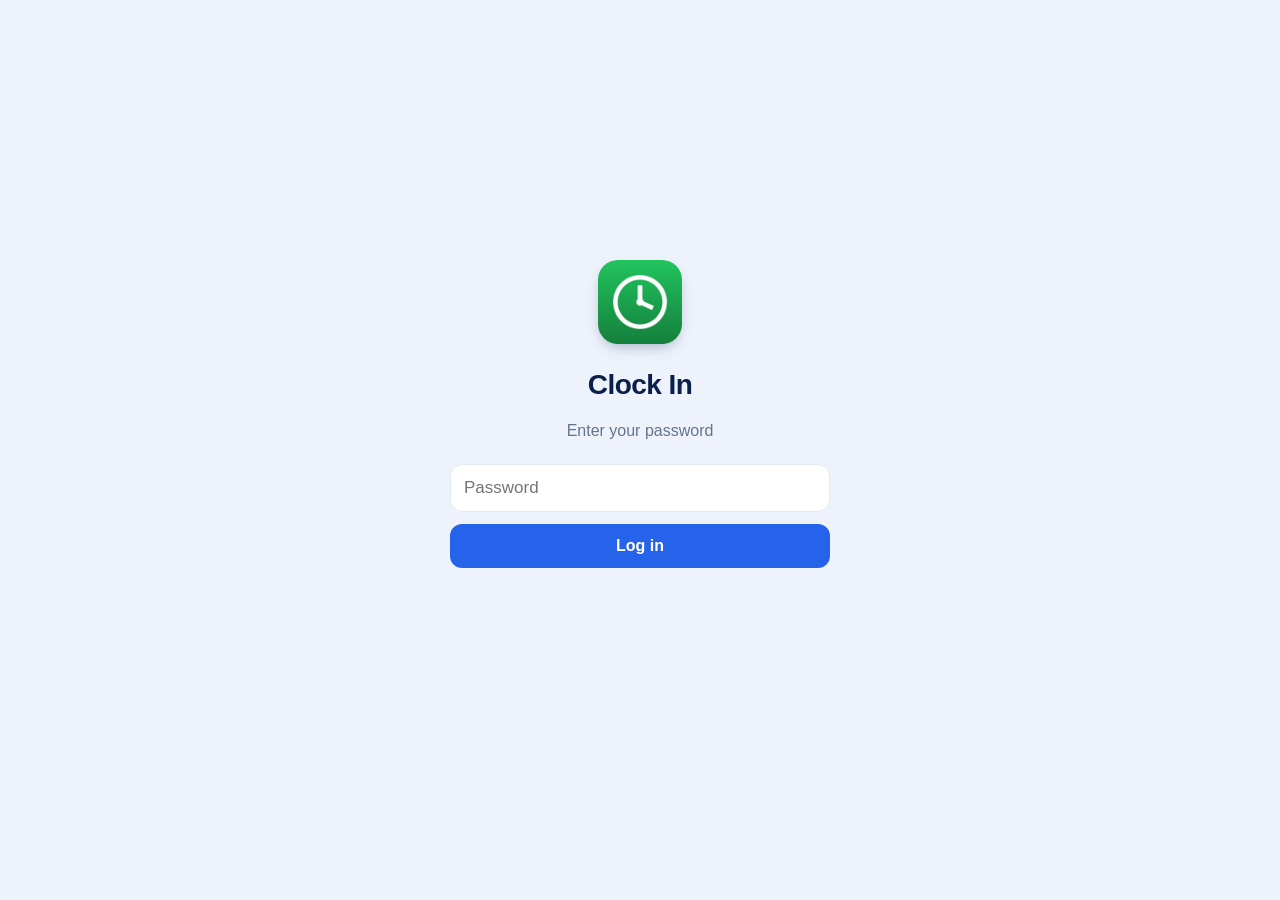
<file: index.html>
<!doctype html>
<html lang="en">
<head>
<meta charset="utf-8">
<meta name="viewport" content="width=device-width, initial-scale=1, viewport-fit=cover">
<meta name="robots" content="noindex, nofollow">
<meta name="theme-color" content="#0b1f4d">
<meta name="apple-mobile-web-app-capable" content="yes">
<meta name="mobile-web-app-capable" content="yes">
<meta name="apple-mobile-web-app-status-bar-style" content="default">
<meta name="apple-mobile-web-app-title" content="Clock In">
<meta http-equiv="Cache-Control" content="no-cache">
<!-- build v3: self-contained; app.js and style.css are copies, not loaded -->
<title>Clock In</title>
<link rel="manifest" href="manifest.webmanifest?v=7">
<link rel="icon" href="icons/icon-192.png?v=7">
<link rel="apple-touch-icon" href="icons/apple-touch-icon.png?v=7">
<style>
:root{
  --bg:#eef3fb; --card:#fff; --ink:#0b1f4d; --text:#1e293b; --muted:#64748b; --line:#e3e9f3;
  --navy:#0b1f4d; --navy2:#13306e; --blue:#2563eb; --blue-soft:#e8f0fe;
  --green:#16a34a; --green-soft:#dcfce7; --red:#dc2626; --red-soft:#fee2e2; --amber-soft:#fef3c7;
  --radius:18px; --safe-b:env(safe-area-inset-bottom,0px); --safe-t:env(safe-area-inset-top,0px);
  --shadow:0 1px 2px rgba(11,31,77,.06),0 4px 14px -6px rgba(11,31,77,.10);
}
*{box-sizing:border-box;-webkit-tap-highlight-color:transparent}
html,body{margin:0;background:var(--bg);color:var(--text);font-family:-apple-system,BlinkMacSystemFont,"SF Pro Text","Segoe UI",Roboto,Helvetica,Arial,sans-serif;font-size:16px;line-height:1.4}
[hidden]{display:none!important}
svg.i{width:22px;height:22px;stroke:currentColor;fill:none;stroke-width:2;stroke-linecap:round;stroke-linejoin:round;flex:none}
h1{font-size:28px;margin:0;font-weight:800;letter-spacing:-.02em;color:var(--ink)}
h2{font-size:18px;margin:0;font-weight:700;color:var(--ink)}
.muted{color:var(--muted)} .small{font-size:14px} .tiny{font-size:12px}
.err{color:var(--red);font-size:15px;margin:10px 0 0}

/* shell */
.shell{min-height:100vh}
.side{display:none}
.main{max-width:1120px;margin:0 auto;padding:calc(var(--safe-t) + 14px) 16px calc(var(--safe-b) + 92px)}
.tabs{position:fixed;left:0;right:0;bottom:0;display:flex;justify-content:center;background:rgba(255,255,255,.95);backdrop-filter:blur(14px);-webkit-backdrop-filter:blur(14px);border-top:1px solid var(--line);padding:6px 0 calc(var(--safe-b) + 6px);z-index:5}
.tabs a{flex:1;max-width:160px;display:flex;flex-direction:column;align-items:center;gap:2px;text-decoration:none;color:#94a3b8;font-size:12px;font-weight:600;padding:4px 0}
.tabs a.on{color:var(--blue)}
@media (min-width:900px){
  .side{display:flex;flex-direction:column;position:fixed;top:0;bottom:0;left:0;width:236px;background:var(--navy);color:#cbd5e1;padding:22px 14px}
  .brand{display:flex;align-items:center;gap:10px;color:#fff;font-weight:800;font-size:20px;padding:0 8px 22px}
  .brand img{width:34px;height:34px;border-radius:9px}
  .nav{display:grid;gap:4px}
  .nav a,.nav-out{display:flex;align-items:center;gap:12px;padding:12px 12px;border-radius:12px;color:#cbd5e1;text-decoration:none;font-weight:600;font-size:15px;background:none;border:0;font-family:inherit;cursor:pointer;text-align:left}
  .nav a:hover,.nav-out:hover{background:rgba(255,255,255,.06)}
  .nav a.on{background:var(--blue);color:#fff}
  .nav-out{margin-top:auto}
  .main{margin-left:236px;padding:28px 32px 40px}
  .tabs{display:none}
}

/* page header */
.ph{display:flex;align-items:flex-start;justify-content:space-between;gap:12px;margin:6px 0 18px;flex-wrap:wrap}
.ph-l{display:flex;gap:12px;align-items:center}
.ph-ico{width:46px;height:46px;border-radius:14px;background:var(--navy);color:#fff;display:grid;place-items:center}
.ph-sub{color:var(--muted);font-size:14px;margin-top:2px}
.badge{font-size:12px;font-weight:700;padding:5px 10px;border-radius:999px;background:var(--amber-soft);color:#92400e;white-space:nowrap}
.badge.live{background:var(--green-soft);color:#166534}

.card{background:var(--card);border-radius:var(--radius);box-shadow:var(--shadow);padding:18px;margin-bottom:16px}
.card-h{display:flex;align-items:center;justify-content:space-between;gap:10px;margin-bottom:12px}

/* buttons */
.btn{-webkit-appearance:none;appearance:none;border:0;border-radius:12px;padding:13px 18px;font-family:inherit;font-weight:600;font-size:16px;line-height:1.1;background:#e7edf6;color:var(--ink);cursor:pointer;display:inline-flex;align-items:center;justify-content:center;gap:8px}
.btn.primary{background:var(--blue);color:#fff}
.btn.navy{background:var(--navy);color:#fff}
.btn.danger{background:var(--red-soft);color:var(--red)}
.btn.ghost{background:transparent;color:var(--blue);box-shadow:inset 0 0 0 1.5px #c9d6ea}
.btn.small{padding:9px 12px;font-size:14px;border-radius:10px}
.btn.wide{width:100%;margin-top:12px}
.btn:disabled{opacity:.5}
.btn:active{transform:scale(.98)}

/* toggles */
.switch{-webkit-appearance:none;appearance:none;width:52px;height:32px;border-radius:999px;background:#cbd5e1;position:relative;flex:none;cursor:pointer;transition:background .2s;margin:0}
.switch::after{content:"";position:absolute;top:3px;left:3px;width:26px;height:26px;border-radius:50%;background:#fff;box-shadow:0 1px 3px rgba(0,0,0,.25);transition:left .2s}
.switch:checked{background:var(--green)}
.switch:checked::after{left:23px}
.switch:disabled{opacity:.5}
.tog{display:flex;align-items:center;gap:12px}
.tog-ico{width:40px;height:40px;border-radius:12px;background:var(--blue-soft);color:var(--blue);display:grid;place-items:center;flex:none}
.tog-t{font-weight:700;color:var(--ink)}
.tog-main{flex:1;min-width:0}

/* clock screen */
.top-row{display:grid;gap:16px;margin-bottom:16px}
@media (min-width:900px){.top-row{grid-template-columns:1.4fr 1fr}}
.top-row .card{margin:0}
.result{display:flex;gap:14px;align-items:center;min-height:84px}
.result-icon{width:46px;height:46px;border-radius:50%;flex:none;display:grid;place-items:center;font-size:24px;background:#f1f5f9}
.result-title{font-size:20px;font-weight:800;color:var(--ink)}
.result-sub{font-size:14px;color:var(--muted);margin-top:2px}
.result.ok .result-icon{background:var(--green-soft)}
.result.bad .result-icon{background:var(--red-soft)}
.result.busy .result-icon{background:var(--blue-soft)}
.spin{width:22px;height:22px;border-radius:50%;border:3px solid #bfd3fb;border-top-color:var(--blue);animation:spin .9s linear infinite}
@keyframes spin{to{transform:rotate(360deg)}}
.remind{display:flex;gap:12px;align-items:center;background:var(--amber-soft);color:#78350f;border-radius:14px;padding:12px 14px;margin-bottom:16px;font-weight:600;font-size:15px}
.clock-cards{display:grid;gap:16px}
@media (min-width:700px){.clock-cards{grid-template-columns:1fr 1fr}}
.cc{background:var(--card);border-radius:var(--radius);box-shadow:var(--shadow);overflow:hidden}
.cc-h{display:flex;align-items:center;gap:12px;padding:16px 18px;color:#fff}
.cc-h.in{background:linear-gradient(135deg,#0b1f4d,#1d4ed8)}
.cc-h.out{background:linear-gradient(135deg,#0b1f4d,#334155)}
.cc-h .dot{width:38px;height:38px;border-radius:12px;display:grid;place-items:center;background:rgba(255,255,255,.14)}
.cc-h b{font-size:20px;display:block}
.cc-h span{font-size:13px;opacity:.8}
.cc-list{padding:10px;display:grid;gap:8px}
.ag-btn{-webkit-appearance:none;appearance:none;border:1.5px solid var(--line);background:#fff;border-radius:14px;padding:12px;display:flex;align-items:center;gap:12px;cursor:pointer;font-family:inherit;text-align:left;width:100%;min-height:68px}
.ag-btn:active{transform:scale(.985);background:#f8fafc}
.ag-btn:disabled{opacity:.5}
.ag-btn.open{border-color:#93c5fd;background:#f5f9ff}
.ag-ico{width:44px;height:44px;border-radius:12px;display:grid;place-items:center;color:#fff;flex:none}
.ag-main{flex:1;min-width:0}
.ag-name{font-weight:700;font-size:17px;color:var(--ink)}
.ag-sub{font-size:13px;color:var(--muted);white-space:nowrap;overflow:hidden;text-overflow:ellipsis}
.ag-sub.on{color:var(--blue);font-weight:600}
.ag-go{width:36px;height:36px;border-radius:50%;display:grid;place-items:center;flex:none;color:#fff}
.ag-go.in{background:var(--green)} .ag-go.out{background:var(--red)}
.ag-go svg{width:18px;height:18px}
.empty{text-align:center;color:var(--muted);padding:28px 10px}

/* attendance */
.seg{display:inline-flex;background:#e2e8f0;border-radius:12px;padding:3px}
.seg button{border:0;background:transparent;padding:8px 12px;border-radius:9px;font-family:inherit;font-weight:600;font-size:14px;color:var(--muted);cursor:pointer}
.seg button.on{background:#fff;color:var(--ink);box-shadow:0 1px 2px rgba(0,0,0,.08)}
.stats{display:grid;grid-template-columns:1fr 1fr;gap:12px;margin-bottom:16px}
@media (min-width:900px){.stats{grid-template-columns:repeat(4,1fr)}}
.stat{background:var(--card);border-radius:var(--radius);box-shadow:var(--shadow);padding:14px 16px;display:flex;gap:12px;align-items:center}
.stat-ico{width:40px;height:40px;border-radius:12px;display:grid;place-items:center;flex:none}
.stat-v{font-size:22px;font-weight:800;color:var(--ink);line-height:1.1}
.stat-l{font-size:12px;color:var(--muted);font-weight:600}
table.att{width:100%;border-collapse:collapse;font-size:14px}
table.att th{text-align:left;color:var(--muted);font-weight:600;font-size:12px;text-transform:uppercase;letter-spacing:.04em;padding:10px 10px;border-bottom:1px solid var(--line);white-space:nowrap}
table.att td{padding:12px 10px;border-bottom:1px solid var(--line);white-space:nowrap;color:var(--text)}
table.att tr:last-child td{border-bottom:0}
.agc{display:inline-flex;align-items:center;gap:8px;font-weight:600;color:var(--ink)}
.agc i{width:26px;height:26px;border-radius:8px;display:grid;place-items:center;color:#fff}
.agc i svg{width:15px;height:15px}
.pill{display:inline-block;font-size:12px;font-weight:700;border-radius:999px;padding:4px 10px;white-space:nowrap}
.pill.ok{background:var(--green-soft);color:#166534} .pill.bad{background:var(--red-soft);color:#991b1b}
.pill.open{background:var(--blue-soft);color:#1e40af} .pill.warn{background:var(--amber-soft);color:#92400e} .pill.t{background:#f1f5f9;color:#64748b}
.recs{display:flex;gap:6px}
.play{border:0;background:var(--blue-soft);color:var(--blue);border-radius:999px;padding:6px 10px;font-family:inherit;font-weight:700;font-size:12px;cursor:pointer;display:inline-flex;align-items:center;gap:4px}
.play svg{width:12px;height:12px;fill:currentColor;stroke:none}
.play.on{background:var(--blue);color:#fff}
.att-cards{display:grid;gap:10px}
.ac{border:1.5px solid var(--line);border-radius:14px;padding:12px}
.ac-top{display:flex;align-items:center;justify-content:space-between;gap:8px;margin-bottom:10px}
.ac-grid{display:grid;grid-template-columns:repeat(3,1fr);gap:6px;font-size:14px}
.ac-grid b{display:block;font-size:11px;color:var(--muted);text-transform:uppercase;letter-spacing:.04em;font-weight:600}
.ac-foot{display:flex;align-items:center;justify-content:space-between;margin-top:10px;gap:8px}
.wide-only{display:none} .narrow-only{display:block}
@media (min-width:900px){.wide-only{display:block}.narrow-only{display:none}}
.pager{display:flex;align-items:center;justify-content:space-between;margin-top:14px;gap:10px;font-size:14px;color:var(--muted)}

/* settings */
.set-grid{display:grid;gap:16px}
@media (min-width:900px){.set-grid{grid-template-columns:1fr 1fr;align-items:start}}
.set-grid .card{margin:0}
label.f{display:block;font-weight:600;color:var(--ink);margin-bottom:12px;font-size:15px}
input[type=password],input[type=tel],input[type=text],input[type=number]{width:100%;font-size:17px;font-family:inherit;padding:13px;border:1.5px solid var(--line);border-radius:12px;background:#fff;color:var(--text);margin-top:6px}
input:focus{outline:none;border-color:var(--blue)}
.ag-row{display:flex;align-items:center;gap:12px;padding:10px 0;border-bottom:1px solid var(--line)}
.ag-row:last-of-type{border-bottom:0}
.steps{display:grid;gap:8px;margin:8px 0 10px}
.step{display:flex;align-items:center;gap:6px;background:#f6f8fc;border-radius:12px;padding:6px 6px 6px 10px}
.step-n{font-size:12px;color:var(--muted);width:16px}
.step-kind{font-weight:700;width:48px;color:var(--ink);font-size:15px}
.step input{margin:0;padding:9px;font-size:17px;flex:1;min-width:0}
.step .unit{color:var(--muted);font-size:13px}
.step button{border:0;background:transparent;font-size:16px;color:var(--muted);width:32px;height:32px;border-radius:8px;cursor:pointer}
.seq{border-top:1px solid var(--line);padding-top:12px;margin-top:4px}
.seq-add{display:flex;gap:8px;flex-wrap:wrap}
.swatches,.icons{display:flex;gap:8px;flex-wrap:wrap;margin:8px 0 14px}
.sw{width:34px;height:34px;border-radius:50%;border:3px solid #fff;box-shadow:0 0 0 1.5px var(--line);cursor:pointer}
.sw.on{box-shadow:0 0 0 3px var(--ink)}
.icp{width:42px;height:42px;border-radius:12px;border:1.5px solid var(--line);background:#fff;display:grid;place-items:center;color:var(--ink);cursor:pointer}
.icp.on{border-color:var(--ink);background:var(--ink);color:#fff}
.msg{font-size:14px;margin:10px 0 0}
.msg.ok{color:#15803d} .msg.bad{color:var(--red)}

/* login */
.login{min-height:92vh;display:grid;place-items:center;padding:20px}
.login-card{width:100%;max-width:380px;text-align:center}
.login-icon{width:84px;height:84px;border-radius:20px;box-shadow:0 6px 16px -6px rgba(11,31,77,.4)}
.login-card h1{margin:14px 0 4px}

/* sheet */
.sheet{position:fixed;top:0;right:0;bottom:0;left:0;background:rgba(11,31,77,.45);display:flex;align-items:flex-end;justify-content:center;z-index:20}
.sheet-card{background:#fff;width:100%;max-width:560px;max-height:92vh;overflow:auto;border-radius:22px 22px 0 0;padding:20px 18px calc(var(--safe-b) + 18px);animation:up .18s ease-out}
@media (min-width:700px){.sheet{align-items:center}.sheet-card{border-radius:22px}}
.sheet-card h2{font-size:22px;margin-bottom:6px}
@keyframes up{from{transform:translateY(30px);opacity:.7}to{transform:none;opacity:1}}
.toast{position:fixed;left:50%;bottom:calc(var(--safe-b) + 90px);transform:translateX(-50%);background:var(--ink);color:#fff;padding:10px 16px;border-radius:12px;font-size:14px;font-weight:600;z-index:30;max-width:90vw}

/* boot / fallback (v3) */
.boot-msg{min-height:100vh;display:flex;align-items:center;justify-content:center;color:#64748b;font-size:15px}
.boot-err .login-card p.small{font-size:12px;color:#64748b;word-break:break-word;margin-top:12px}
.nojs-fail{max-height:0;overflow:hidden;opacity:0;font-size:14px;text-align:center;-webkit-animation:clkShow 0s 8s forwards;animation:clkShow 0s 8s forwards}
.nojs-fail a{color:#2563eb;font-weight:600}
html.clk-ok .nojs-fail{display:none!important}
@-webkit-keyframes clkShow{to{max-height:200px;opacity:1;margin-top:14px}}
@keyframes clkShow{to{max-height:200px;opacity:1;margin-top:14px}}
.err-bar{position:fixed;left:8px;right:8px;top:calc(var(--safe-t) + 8px);z-index:1000;background:#b91c1c;color:#fff;border-radius:12px;padding:10px 40px 10px 12px;font-size:13px;line-height:1.35;box-shadow:0 6px 20px rgba(0,0,0,.25);word-break:break-word}
.err-bar button{position:absolute;right:4px;top:4px;width:32px;height:32px;background:none;border:0;color:#fff;font-size:22px;line-height:1;cursor:pointer}
.err-bar-row+.err-bar-row{margin-top:6px;padding-top:6px;border-top:1px solid rgba(255,255,255,.3)}
.err-bar-row small{display:block;opacity:.85;font-family:ui-monospace,Menlo,monospace;font-size:11px}
.view-err h2{margin-bottom:8px}
.err-stack{word-break:break-word;font-family:ui-monospace,Menlo,monospace;font-size:12px;margin-top:6px}
</style>
</head>
<body>
<div id="login" class="login">
  <div class="login-card">
    <img src="icons/icon-192.png?v=7" alt="" class="login-icon">
    <h1>Clock In</h1>
    <p class="muted">Enter your password</p>
    <form id="loginForm" autocomplete="on">
      <input type="text" name="username" value="worker" autocomplete="username" hidden>
      <input id="pw" type="password" autocomplete="current-password" placeholder="Password" required>
      <button class="btn primary wide" type="submit">Log in</button>
      <p id="loginErr" class="err" hidden></p>
    </form>
    <p class="nojs-fail">Couldn't load. <a href="./?r=1">Tap to retry</a></p>
    <noscript><p class="err">This app needs JavaScript. Turn it on in Safari settings, then reload.</p></noscript>
  </div>
</div>

<div id="shell" class="shell" hidden>
  <aside class="side">
    <div class="brand"><img src="icons/icon-192.png?v=7" alt=""><span>Clock In</span></div>
    <nav class="nav" id="nav"></nav>
    <button class="nav-out" id="logoutSide"></button>
  </aside>
  <main class="main">
    <section id="v-clock" class="view" hidden></section>
    <section id="v-attendance" class="view" hidden></section>
    <section id="v-settings" class="view" hidden></section>
  </main>
  <nav class="tabs" id="tabs"></nav>
</div>

<div id="bootMsg" class="boot-msg" hidden>Loading…</div>

<div id="bootErr" class="login boot-err" hidden>
  <div class="login-card">
    <img src="icons/icon-192.png?v=7" alt="" class="login-icon">
    <h1>Clock In</h1>
    <button class="btn primary wide" type="button" onclick="__clkRetry()">Couldn't load, tap to retry</button>
    <p class="small" id="bootErrMsg"></p>
  </div>
</div>

<div id="sheet" class="sheet" hidden><div class="sheet-card" id="sheetCard"></div></div>
<div id="toast" class="toast" hidden></div>
<script>
(function () {
  var ready = false;
  function el(id) { return document.getElementById(id); }
  function hide(id) { var e = el(id); if (e) e.hidden = true; }
  window.__clkReady = function () {
    ready = true;
    document.documentElement.className += " clk-ok";
    hide("bootErr");
  };
  window.__clkFail = function (e) {
    try { console.error(e); } catch (_) {}
    if (ready) { window.__clkBar(e); return; }
    ready = true;
    document.documentElement.className += " clk-ok";
    var msg = "";
    try { msg = String((e && (e.message || (e.reason && e.reason.message))) || e || "Unknown error"); } catch (_) { msg = "Unknown error"; }
    var m = el("bootErrMsg"); if (m) m.textContent = msg;
    hide("login"); hide("shell"); hide("bootMsg"); hide("sheet");
    var b = el("bootErr"); if (b) b.hidden = false;
  };
  window.__clkRetry = function () {
    try { location.replace(location.pathname + "?r=" + Date.now() + location.hash); } catch (_) { location.reload(); }
  };
  // After the app is up, any uncaught error shows a small red bar (so it can be screenshotted).
  var shown = {};
  window.__clkBar = function (e, where) {
    try {
      var msg = "";
      try { msg = String((e && (e.message || (e.reason && e.reason.message))) || e || "Unknown error"); } catch (_) { msg = "Unknown error"; }
      var line = "";
      try { if (e && e.stack) { var ls = String(e.stack).split("\n"); for (var i = 0; i < ls.length; i++) { var t = ls[i].replace(/^\s+|\s+$/g, ""); if (t && t !== "@" && t.indexOf(msg) === -1) { line = t; break; } } } } catch (_) {}
      if (!line && where) line = where;
      var key = msg + "|" + line; if (shown[key]) return; shown[key] = 1;
      var bar = el("errBar");
      if (!bar) {
        bar = document.createElement("div"); bar.id = "errBar"; bar.className = "err-bar"; bar.setAttribute("role", "alert");
        bar.innerHTML = '<button type="button" aria-label="Close">&times;</button><div class="err-bar-list"></div>';
        bar.firstChild.onclick = function () { bar.parentNode.removeChild(bar); shown = {}; };
        document.body.appendChild(bar);
      }
      var row = document.createElement("div"); row.className = "err-bar-row";
      row.appendChild(document.createTextNode("Error: " + msg));
      if (line) { var sm = document.createElement("small"); sm.textContent = line; row.appendChild(sm); }
      var list = bar.lastChild; list.appendChild(row);
      while (list.childNodes.length > 3) list.removeChild(list.firstChild);
    } catch (_) {}
  };
  window.onerror = function (message, source, lineno, colno, error) {
    var where = source ? String(source).split("/").pop() + ":" + lineno + ":" + colno : "";
    if (!ready) window.__clkFail(error || message); else window.__clkBar(error || message, where);
  };
  window.addEventListener("unhandledrejection", function (ev) { if (!ready) window.__clkFail(ev.reason); else window.__clkBar(ev.reason); });
  setTimeout(function () { if (!ready) window.__clkFail(new Error("The app took too long to start")); }, 20000);
})();
</script>
<script>
try {
  (() => {
    const API = /(^|\.)dayswon\.com$/.test(location.hostname) ? "/api" : "https://xgxswoaxalhdfjjxelyt.supabase.co/functions/v1/clockin-api";
    const $ = (id) => document.getElementById(id);
    const TOKEN_KEY = "clk_token";
    const mem = {};
    const store = {
      get: (k) => {
        try {
          return localStorage.getItem(k);
        } catch (_) {
          return mem[k] == null ? null : mem[k];
        }
      },
      set: (k, v) => {
        try {
          localStorage.setItem(k, v);
        } catch (_) {
          mem[k] = String(v);
        }
      },
      del: (k) => {
        try {
          localStorage.removeItem(k);
        } catch (_) {
          delete mem[k];
        }
      }
    };
    let token = store.get(TOKEN_KEY) || "";
    let S = null;
    let busy = false, cur = null;
    let range = 7, page = 0, attRows = [], attAll = [];
    let audio = null, playingKey = null;
    const P = {
      clock: '<circle cx="12" cy="12" r="10"/><polyline points="12 6 12 12 16 14"/>',
      cal: '<rect width="18" height="18" x="3" y="4" rx="2"/><path d="M16 2v4M8 2v4M3 10h18M9 16l2 2 4-4"/>',
      sliders: '<path d="M4 21v-7M4 10V3M12 21v-9M12 8V3M20 21v-5M20 12V3M1 14h6M9 8h6M17 16h6"/>',
      logout: '<path d="M9 21H5a2 2 0 0 1-2-2V5a2 2 0 0 1 2-2h4M16 17l5-5-5-5M21 12H9"/>',
      login: '<path d="M15 3h4a2 2 0 0 1 2 2v14a2 2 0 0 1-2 2h-4M10 17l5-5-5-5M15 12H3"/>',
      headphones: '<path d="M3 14h3a2 2 0 0 1 2 2v3a2 2 0 0 1-2 2H5a2 2 0 0 1-2-2v-7a9 9 0 0 1 18 0v7a2 2 0 0 1-2 2h-1a2 2 0 0 1-2-2v-3a2 2 0 0 1 2-2h3"/>',
      phone: '<path d="M22 16.92v3a2 2 0 0 1-2.18 2 19.79 19.79 0 0 1-8.63-3.07 19.5 19.5 0 0 1-6-6 19.79 19.79 0 0 1-3.07-8.67A2 2 0 0 1 4.11 2h3a2 2 0 0 1 2 1.72c.13.96.36 1.9.7 2.81a2 2 0 0 1-.45 2.11L8.09 9.91a16 16 0 0 0 6 6l1.27-1.27a2 2 0 0 1 2.11-.45c.91.34 1.85.57 2.81.7A2 2 0 0 1 22 16.92z"/>',
      bell: '<path d="M6 8a6 6 0 0 1 12 0c0 7 3 9 3 9H3s3-2 3-9M10.3 21a1.94 1.94 0 0 0 3.4 0"/>',
      check: '<path d="M20 6 9 17l-5-5"/>',
      timer: '<path d="M10 2h4M12 14l3-3"/><circle cx="12" cy="14" r="8"/>',
      pct: '<path d="M19 5 5 19"/><circle cx="6.5" cy="6.5" r="2.5"/><circle cx="17.5" cy="17.5" r="2.5"/>',
      list: '<path d="M8 6h13M8 12h13M8 18h13M3 6h.01M3 12h.01M3 18h.01"/>',
      flask: '<path d="M9 3h6M10 3v6L4 19a2 2 0 0 0 1.7 3h12.6a2 2 0 0 0 1.7-3L14 9V3"/>',
      plus: '<path d="M12 5v14M5 12h14"/>',
      play: '<polygon points="6 3 20 12 6 21 6 3"/>',
      pause: '<rect x="6" y="4" width="4" height="16"/><rect x="14" y="4" width="4" height="16"/>',
      // agency icons
      handshake: '<path d="m11 17 2 2a1 1 0 1 0 3-3"/><path d="m14 14 2.5 2.5a1 1 0 1 0 3-3l-3.88-3.88a3 3 0 0 0-4.24 0l-.88.88a1 1 0 1 1-3-3l2.81-2.81a5.79 5.79 0 0 1 7.06-.87l.47.28a2 2 0 0 0 1.42.25L21 4"/><path d="m21 3 1 11h-2"/><path d="M3 3 2 14l6.5 6.5a1 1 0 1 0 3-3"/><path d="M3 4h8"/>',
      heart: '<path d="M19 14c1.49-1.46 3-3.21 3-5.5A5.5 5.5 0 0 0 16.5 3c-1.76 0-3 .5-4.5 2-1.5-1.5-2.74-2-4.5-2A5.5 5.5 0 0 0 2 8.5c0 2.3 1.5 4.05 3 5.5l7 7Z"/>',
      users: '<path d="M16 21v-2a4 4 0 0 0-4-4H6a4 4 0 0 0-4 4v2"/><circle cx="9" cy="7" r="4"/><path d="M22 21v-2a4 4 0 0 0-3-3.87"/><path d="M16 3.13a4 4 0 0 1 0 7.75"/>',
      hand: '<path d="M18 11V6a2 2 0 0 0-2-2a2 2 0 0 0-2 2"/><path d="M14 10V4a2 2 0 0 0-2-2a2 2 0 0 0-2 2v2"/><path d="M10 10.5V6a2 2 0 0 0-2-2a2 2 0 0 0-2 2v8"/><path d="M18 8a2 2 0 1 1 4 0v6a8 8 0 0 1-8 8h-2c-2.8 0-4.5-.86-5.99-2.34l-3.6-3.6a2 2 0 0 1 2.83-2.82L7 15"/>',
      star: '<polygon points="12 2 15.09 8.26 22 9.27 17 14.14 18.18 21.02 12 17.77 5.82 21.02 7 14.14 2 9.27 8.91 8.26 12 2"/>',
      home: '<path d="m3 9 9-7 9 7v11a2 2 0 0 1-2 2H5a2 2 0 0 1-2-2z"/><polyline points="9 22 9 12 15 12 15 22"/>',
      briefcase: '<rect width="20" height="14" x="2" y="7" rx="2" ry="2"/><path d="M16 21V5a2 2 0 0 0-2-2h-4a2 2 0 0 0-2 2v16"/>',
      smile: '<circle cx="12" cy="12" r="10"/><path d="M8 14s1.5 2 4 2 4-2 4-2"/><line x1="9" x2="9.01" y1="9" y2="9"/><line x1="15" x2="15.01" y1="9" y2="9"/>',
      sun: '<circle cx="12" cy="12" r="4"/><path d="M12 2v2M12 20v2m-7.07-14.07 1.41 1.41m11.32 11.32 1.41 1.41M2 12h2m16 0h2M6.34 17.66l-1.41 1.41M19.07 4.93l-1.41 1.41"/>',
      building: '<rect width="16" height="20" x="4" y="2" rx="2"/><path d="M9 22v-4h6v4M8 6h.01M16 6h.01M12 6h.01M12 10h.01M12 14h.01M16 10h.01M16 14h.01M8 10h.01M8 14h.01"/>'
    };
    const AG_ICONS = ["handshake", "heart", "users", "hand", "star", "home", "briefcase", "smile", "sun", "building"];
    const COLORS = ["#2563eb", "#ef4444", "#16a34a", "#7c3aed", "#f59e0b", "#0891b2", "#db2777", "#0b1f4d"];
    const ic = (n, cls = "i") => '<svg class="'.concat(cls, '" viewBox="0 0 24 24">').concat(P[n] || P.briefcase, "</svg>");
    const playIc = (on) => '<svg viewBox="0 0 24 24">'.concat(on ? P.pause : P.play, "</svg>");
    function viaHistory(path, method) {
      const q = path.indexOf("?");
      const p = q < 0 ? path : path.slice(0, q);
      const qs = q < 0 ? "" : path.slice(q + 1);
      if (p === "/login" || p === "/history" && method === "GET") return null;
      const seg = p.replace(/^\/+/, "").split("/");
      let u = "/history?op=" + encodeURIComponent(seg[0]);
      if (seg.length > 1) u += "&id=" + encodeURIComponent(seg.slice(1).join("-"));
      if (method !== "GET" && method !== "POST") u += "&m=" + method;
      if (qs) u += "&" + qs;
      return { url: u, method: method === "GET" ? "GET" : "POST" };
    }
    async function api(path, opts = {}) {
      const headers = { "content-type": "application/json" };
      if (token) headers.authorization = "Bearer " + token;
      let r, timer = null;
      const slow = new Promise((_, rej) => {
        timer = setTimeout(() => rej(new Error("__clk_timeout")), opts.timeout || 25e3);
      });
      const tooSlow = new Error("The server took too long to answer (" + path.split("?")[0] + "). Check your internet and try again.");
      const method = opts.method || "GET";
      const init = (m) => ({ method: m, headers, body: opts.body ? JSON.stringify(opts.body) : void 0, cache: "no-store" });
      const t = viaHistory(path, method);
      const go = () => t ? fetch(API + t.url, init(t.method)).catch(() => fetch(API + path, init(method))) : fetch(API + path, init(method));
      try {
        r = await Promise.race([go(), slow]);
      } catch (e) {
        clearTimeout(timer);
        if (e && e.message === "__clk_timeout") throw tooSlow;
        throw new Error("No connection. Check your internet and try again." + (e && e.message ? " (" + e.message + ")" : ""));
      }
      if (opts.raw) {
        clearTimeout(timer);
        if (r.status === 401) logout();
        return r;
      }
      let text = "", data = null;
      try {
        text = await Promise.race([r.text(), slow]);
      } catch (e) {
        clearTimeout(timer);
        if (e && e.message === "__clk_timeout") throw tooSlow;
        throw new Error("The answer from the server was cut off (" + r.status + "). Check your internet and try again.");
      }
      clearTimeout(timer);
      try {
        data = text ? JSON.parse(text) : null;
      } catch (_) {
        data = null;
      }
      if (r.status === 401 && path !== "/login") {
        logout();
        throw new Error("Please log in again");
      }
      if (!data || typeof data !== "object") {
        const peek = String(text || "").replace(/<[^>]*>/g, " ").replace(/\s+/g, " ").trim().slice(0, 90);
        throw new Error("Unexpected answer from the server (" + r.status + (peek ? ": " + peek : ", empty") + "). A filter on this network may be blocking it.");
      }
      if (!r.ok || data.ok === false) throw new Error(data.error || "Error " + r.status);
      return data;
    }
    const esc = (s) => String(s != null ? s : "").replace(/[&<>"']/g, (c) => ({ "&": "&amp;", "<": "&lt;", ">": "&gt;", '"': "&quot;", "'": "&#39;" })[c]);
    const fmtTime = (iso) => new Date(iso).toLocaleTimeString([], { hour: "numeric", minute: "2-digit" });
    const isToday = (iso) => new Date(iso).toDateString() === (/* @__PURE__ */ new Date()).toDateString();
    const fmtDate = (iso) => new Date(iso).toLocaleDateString([], { month: "short", day: "numeric", year: "numeric" });
    const fmtDayShort = (iso) => new Date(iso).toLocaleDateString([], { weekday: "short", month: "short", day: "numeric" });
    const dur = (ms) => {
      const m = Math.max(0, Math.round(ms / 6e4));
      return m < 60 ? "".concat(m, "m") : "".concat(Math.floor(m / 60), "h ").concat(String(m % 60).padStart(2, "0"), "m");
    };
    const pretty = (n) => {
      const d = String(n || "").replace(/\D/g, "");
      return d.length === 11 && d[0] === "1" ? "(".concat(d.slice(1, 4), ") ").concat(d.slice(4, 7), "-").concat(d.slice(7)) : n || "";
    };
    const verb = (a) => a === "in" ? "Clocked in" : a === "out" ? "Clocked out" : "Test call";
    const agById = (id) => ((S == null ? void 0 : S.agencies) || []).find((a) => a.id === id);
    const agIco = (a, size = "ag-ico") => '<span class="'.concat(size, '" style="background:').concat(esc((a == null ? void 0 : a.color) || "#94a3b8"), '">').concat(ic((a == null ? void 0 : a.icon) || "briefcase"), "</span>");
    function toast(t) {
      const el = $("toast");
      el.textContent = t;
      el.hidden = false;
      clearTimeout(toast.t);
      toast.t = setTimeout(() => el.hidden = true, 2600);
    }
    const VIEWS = [["clock", "Clock", "clock"], ["attendance", "Attendance", "cal"], ["settings", "Settings", "sliders"]];
    $("nav").innerHTML = VIEWS.map(([k, t, i]) => '<a href="#'.concat(k, '" data-v="').concat(k, '">').concat(ic(i)).concat(t, "</a>")).join("");
    $("tabs").innerHTML = VIEWS.map(([k, t, i]) => '<a href="#'.concat(k, '" data-v="').concat(k, '">').concat(ic(i)).concat(t, "</a>")).join("");
    $("logoutSide").innerHTML = ic("logout") + "Log out";
    function route() {
      if (!token) {
        $("login").hidden = false;
        $("shell").hidden = true;
        return;
      }
      $("login").hidden = true;
      $("shell").hidden = false;
      let v = (location.hash || "#clock").slice(1);
      if (!VIEWS.some(([k]) => k === v)) v = "clock";
      for (const [k] of VIEWS) $("v-" + k).hidden = k !== v;
      document.querySelectorAll("[data-v]").forEach((a) => a.classList.toggle("on", a.dataset.v === v));
      if (v === "clock") drawClock();
      if (v === "attendance") loadAttendance();
      if (v === "settings") drawSettings();
      window.scrollTo(0, 0);
    }
    window.addEventListener("hashchange", route);
    $("loginForm").addEventListener("submit", async (e) => {
      e.preventDefault();
      $("loginErr").hidden = true;
      try {
        const d = await api("/login", { method: "POST", body: { password: $("pw").value } });
        token = d.token;
        store.set(TOKEN_KEY, token);
        $("pw").value = "";
        stateErr = null;
        try {
          await loadStateOnce();
        } catch (e2) {
          stateErr = e2;
        }
        if (location.hash === "#clock") route();
        else location.hash = "#clock";
      } catch (err) {
        $("loginErr").textContent = err.message;
        $("loginErr").hidden = false;
      }
    });
    function logout() {
      token = "";
      store.del(TOKEN_KEY);
      S = null;
      route();
    }
    $("logoutSide").addEventListener("click", logout);
    function unwrap(b64) {
      const bin = atob(String(b64 || ""));
      let txt;
      if (typeof TextDecoder !== "undefined") {
        const u = new Uint8Array(bin.length);
        for (let i = 0; i < bin.length; i++) u[i] = bin.charCodeAt(i);
        txt = new TextDecoder("utf-8").decode(u);
      } else {
        txt = decodeURIComponent(escape(bin));
      }
      return JSON.parse(txt);
    }
    async function fetchState() {
      let first;
      try {
        const w = await api("/h2");
        const d = unwrap(w.d);
        if (d && typeof d === "object") return d;
        first = new Error("Unexpected answer from the server.");
      } catch (e) {
        if (!token) throw e;
        first = e;
      }
      try {
        return await api("/state");
      } catch (e2) {
        if (!token) throw e2;
        throw first;
      }
    }
    async function loadState() {
      const d = await fetchState();
      if (!d.settings || typeof d.settings !== "object" || !Array.isArray(d.agencies)) throw new Error("The server's answer was missing the app settings. Try again.");
      S = d;
    }
    let statePending = null, stateErr = null;
    function loadStateOnce() {
      if (!statePending) {
        statePending = loadState().then(() => {
          statePending = null;
        }, (e) => {
          statePending = null;
          throw e;
        });
      }
      return statePending;
    }
    function errParts(e) {
      let m = "Unknown error", st = "";
      try {
        m = String(e && (e.message || e.reason && e.reason.message) || e || "Unknown error");
      } catch (_) {
      }
      try {
        const lines = e && e.stack ? String(e.stack).split("\n").map((l) => l.trim()).filter((l) => l && l !== "@" && l.indexOf(m) === -1) : [];
        st = lines[0] || "";
      } catch (_) {
      }
      return { m, st };
    }
    function viewError(id, title, e, retry) {
      const el = $(id);
      if (!el) return;
      const p = errParts(e);
      el.innerHTML = '<div class="card view-err"><h2>'.concat(esc(title), '</h2><p class="err">').concat(esc(p.m), "</p>").concat(p.st ? '<p class="muted small err-stack">'.concat(esc(p.st), "</p>") : "", '<button class="btn primary wide" type="button" data-retry>Retry</button></div>');
      const b = el.querySelector("[data-retry]");
      if (b) b.onclick = retry;
    }
    function viewLoading(id) {
      const el = $(id);
      if (el) el.innerHTML = '<div class="card"><div class="empty">Loading\u2026</div></div>';
    }
    function safeDraw(id, title, draw, retry) {
      try {
        draw();
      } catch (e) {
        try {
          console.error(e);
        } catch (_) {
        }
        viewError(id, "Couldn't show " + title, e, retry);
      }
    }
    function withState(id, title, draw, fresh) {
      const again = () => withState(id, title, draw, true);
      if (S && !fresh) {
        safeDraw(id, title, draw, again);
        return;
      }
      if (stateErr) {
        const e = stateErr;
        stateErr = null;
        viewError(id, "Couldn't load " + title, e, again);
        return;
      }
      viewLoading(id);
      loadStateOnce().then(
        () => {
          if (token) safeDraw(id, title, draw, again);
        },
        (e) => {
          if (token) viewError(id, "Couldn't load " + title, e, again);
        }
      );
    }
    function sheet(html) {
      $("sheetCard").innerHTML = html;
      $("sheet").hidden = false;
    }
    function closeSheet() {
      $("sheet").hidden = true;
      $("sheetCard").innerHTML = "";
    }
    $("sheet").addEventListener("click", (e) => {
      if (e.target === $("sheet") && !$("sheet").dataset.lock) closeSheet();
    });
    function confirmSheet(title, sub, yes = "Call now") {
      return new Promise((res) => {
        sheet("<h2>".concat(esc(title), '</h2><p class="muted">').concat(esc(sub), '</p>\n        <button class="btn primary wide" id="cYes">').concat(ic("phone")).concat(esc(yes), '</button>\n        <button class="btn ghost wide" id="cNo">Cancel</button>'));
        $("cYes").onclick = () => {
          closeSheet();
          res(true);
        };
        $("cNo").onclick = () => {
          closeSheet();
          res(false);
        };
      });
    }
    const openFor = (id) => ((S == null ? void 0 : S.open) || []).find((o) => o.agency_id === id);
    function resultHtml() {
      const a = cur || (S == null ? void 0 : S.last);
      if (!a) return { k: "idle", i: "&#128222;", t: "Ready", s: "Tap an agency when you start or stop work" };
      const who = a.agency_name ? " \xB7 ".concat(a.agency_name) : "";
      if (a.status === "done") return { k: "ok", i: "&#9989;", t: "".concat(verb(a.action), " ").concat(fmtTime(a.created_at)), s: (isToday(a.created_at) ? "" : fmtDayShort(a.created_at) + " \xB7 ") + (a.agency_name || "") + (a.mode === "test" ? " \xB7 Test mode, no real call" : " \xB7 All keys sent") };
      if (a.status === "failed") return { k: "bad", i: "&#10060;", t: "Failed, try again", s: (a.stage || "") + who };
      return { k: "busy", i: '<div class="spin"></div>', t: a.stage || "Calling...", s: (a.action === "in" ? "Clock in" : a.action === "out" ? "Clock out" : "Test call") + who };
    }
    function drawResult() {
      const r = resultHtml(), el = $("result");
      if (!el) return;
      el.className = "result " + r.k;
      el.innerHTML = '<div class="result-icon">'.concat(r.i, '</div><div><div class="result-title">').concat(esc(r.t), '</div><div class="result-sub">').concat(esc(r.s), "</div></div>");
    }
    function agBtn(a, kind) {
      const o = openFor(a.id);
      let sub = pretty(a.clock_number), cls = "";
      if (o) {
        sub = kind === "out" ? "In since ".concat(fmtTime(o.since), " \xB7 ").concat(dur(Date.now() - new Date(o.since))) : "Clocked in at ".concat(fmtTime(o.since));
        cls = kind === "out" ? " open" : "";
      }
      return '<button class="ag-btn'.concat(cls, '" data-clock="').concat(kind, '" data-ag="').concat(a.id, '" ').concat(busy ? "disabled" : "", ">\n      ").concat(agIco(a), '<span class="ag-main"><span class="ag-name">').concat(esc(a.name), '</span><span class="ag-sub').concat(o ? " on" : "", '" style="display:block">').concat(esc(sub), '</span></span>\n      <span class="ag-go ').concat(kind, '">').concat(ic(kind === "in" ? "login" : "logout"), "</span></button>");
    }
    function drawClock() {
      withState("v-clock", "Clock", drawClockInner);
    }
    function drawClockInner() {
      const test = S.mode === "test";
      const ags = S.agencies || [];
      $("v-clock").innerHTML = '\n      <div class="ph"><div class="ph-l"><div class="ph-ico">'.concat(ic("clock"), '</div><div><h1>Clock</h1><div class="ph-sub">Tap when you start or stop work</div></div></div>\n        <span class="badge ').concat(test ? "" : "live", '">').concat(test ? "Test mode" : "Live", '</span></div>\n      <div id="remind"></div>\n      <div class="top-row">\n        <div class="card"><div id="result" class="result"></div></div>\n        <div class="card"><label class="tog"><span class="tog-ico">').concat(ic("headphones"), '</span><span class="tog-main"><span class="tog-t" style="display:block">Listen live</span><span class="muted small">Rings your cell first so you hear the call</span></span>\n          <input id="listen" type="checkbox" class="switch" ').concat(S.settings.listen_live ? "checked" : "", '></label></div>\n      </div>\n      <div class="clock-cards">\n        <div class="cc"><div class="cc-h in"><span class="dot">').concat(ic("login"), '</span><div><b>Clock In</b><span>Starting work</span></div></div>\n          <div class="cc-list">').concat(ags.map((a) => agBtn(a, "in")).join("") || '<div class="empty">Add an agency in Settings</div>', '</div></div>\n        <div class="cc"><div class="cc-h out"><span class="dot">').concat(ic("logout"), '</span><div><b>Clock Out</b><span>Done with work</span></div></div>\n          <div class="cc-list">').concat(ags.map((a) => agBtn(a, "out")).join("") || '<div class="empty">Add an agency in Settings</div>', "</div></div>\n      </div>");
      drawResult();
      drawReminder();
      $("listen").addEventListener("change", async (e) => {
        S.settings.listen_live = e.target.checked;
        try {
          await api("/listen", { method: "PUT", body: { listen_live: e.target.checked } });
        } catch (_) {
        }
      });
    }
    document.addEventListener("click", async (e) => {
      const b = e.target.closest("[data-clock]");
      if (!b || busy) return;
      const kind = b.dataset.clock, ag = agById(b.dataset.ag);
      if (!ag) return;
      const listen = !!S.settings.listen_live;
      const sub = (S.mode === "test" ? "Test mode: the call is simulated. " : "") + (listen ? "Your cell rings first. Pick up and you'll hear it dial ".concat(ag.name, " and press the keys.") : "Calls ".concat(ag.name, " at ").concat(pretty(ag.clock_number), " and presses the ").concat(kind === "in" ? "clock-in" : "clock-out", " keys."));
      if (!await confirmSheet("".concat(kind === "in" ? "Clock in" : "Clock out", " \xB7 ").concat(ag.name, "?"), sub)) return;
      await placeCall(kind, ag.id, () => {
        drawResult();
      });
      try {
        await loadState();
      } catch (_) {
      }
      if (!$("v-clock").hidden) drawClock();
    });
    async function placeCall(action, agencyId, onUpdate) {
      var _a;
      busy = true;
      document.querySelectorAll("[data-clock],[data-test]").forEach((x) => x.disabled = true);
      try {
        const d = await api("/call", { method: "POST", timeout: 6e4, body: { action, agency_id: agencyId, listen: !!S.settings.listen_live } });
        cur = d.attempt;
        onUpdate(cur);
        const t0 = Date.now();
        while (!["done", "failed"].includes(cur.status) && Date.now() - t0 < 2e5) {
          await new Promise((r) => setTimeout(r, 1e3));
          try {
            cur = (await api("/attempt/" + cur.id)).attempt;
            onUpdate(cur);
          } catch (_) {
          }
        }
      } catch (err) {
        cur = { status: "failed", stage: err.message, action, created_at: (/* @__PURE__ */ new Date()).toISOString(), agency_name: ((_a = agById(agencyId)) == null ? void 0 : _a.name) || "" };
        onUpdate(cur);
      } finally {
        busy = false;
        document.querySelectorAll("[data-clock],[data-test]").forEach((x) => x.disabled = false);
      }
      return cur;
    }
    function overdue() {
      var _a;
      if (!((_a = S == null ? void 0 : S.settings) == null ? void 0 : _a.remind_out)) return [];
      const lim = (S.settings.remind_hours || 8) * 36e5;
      return (S.open || []).filter((o) => Date.now() - new Date(o.since) > lim);
    }
    function drawReminder() {
      const el = $("remind");
      if (!el) return;
      const od = overdue();
      el.innerHTML = od.map((o) => {
        const a = agById(o.agency_id);
        return '<div class="remind">'.concat(ic("bell"), "<span>Still clocked in with ").concat(esc((a == null ? void 0 : a.name) || "an agency"), " since ").concat(fmtTime(o.since), " (").concat(dur(Date.now() - new Date(o.since)), "). Tap Clock Out when you're done.</span></div>");
      }).join("");
    }
    async function notifyOverdue() {
      const od = overdue();
      for (const o of od) {
        const key = "clk_reminded_" + o.agency_id + "_" + o.since;
        if (store.get(key)) continue;
        store.set(key, "1");
        const a = agById(o.agency_id);
        const body = "Still clocked in with ".concat((a == null ? void 0 : a.name) || "an agency", " since ").concat(fmtTime(o.since), ". Open the app to clock out.");
        try {
          if ("Notification" in window && Notification.permission === "granted") {
            const reg = navigator.serviceWorker && await navigator.serviceWorker.getRegistration();
            if (reg) reg.showNotification("Clock out reminder", { body, tag: key, icon: "icons/icon-192.png?v=7" });
            else new Notification("Clock out reminder", { body, tag: key, icon: "icons/icon-192.png?v=7" });
          }
        } catch (_) {
        }
      }
      drawReminder();
    }
    setInterval(async () => {
      if (token && !busy) {
        try {
          await loadState();
        } catch (_) {
        }
        if (!$("v-clock").hidden) drawClock();
        notifyOverdue();
      }
    }, 6e4);
    document.addEventListener("visibilitychange", async () => {
      if (!document.hidden && token && !busy) {
        try {
          await loadState();
        } catch (_) {
        }
        route();
        notifyOverdue();
      }
    });
    function pair(attempts) {
      const list = attempts.filter((a) => a.action === "in" || a.action === "out").sort((x, y) => new Date(x.created_at) - new Date(y.created_at));
      const open = /* @__PURE__ */ new Map(), rows = [];
      for (const a of list) {
        const key = a.agency_id || a.agency_name;
        if (a.action === "in" && a.status === "done") {
          if (open.has(key)) rows.push({ in: open.get(key), status: "warn" });
          open.set(key, a);
        } else if (a.action === "in" && a.status === "failed") rows.push({ in: a, status: "bad" });
        else if (a.action === "out" && a.status === "done") {
          if (open.has(key)) {
            rows.push({ in: open.get(key), out: a, status: "ok" });
            open.delete(key);
          } else rows.push({ out: a, status: "ok" });
        } else if (a.action === "out" && a.status === "failed") rows.push({ out: a, status: "bad" });
        else rows.push({ [a.action]: a, status: "open" });
      }
      for (const a of open.values()) rows.push({ in: a, status: "open" });
      for (const r of rows) r.t = new Date((r.in || r.out).created_at);
      return rows.sort((x, y) => y.t - x.t);
    }
    async function loadAttendance() {
      try {
        drawAttendanceShell();
      } catch (e) {
        viewError("v-attendance", "Couldn't show Attendance", e, loadAttendance);
        return;
      }
      let attempts;
      try {
        const d = await api("/history?days=" + range);
        attempts = Array.isArray(d.attempts) ? d.attempts : [];
      } catch (err) {
        viewError("v-attendance", "Couldn't load Attendance", err, loadAttendance);
        return;
      }
      try {
        attAll = attempts;
        attRows = pair(attempts);
        page = 0;
      } catch (e) {
        viewError("v-attendance", "Couldn't show Attendance", e, loadAttendance);
        return;
      }
      drawAttendance();
    }
    function drawAttendanceShell() {
      $("v-attendance").innerHTML = '\n      <div class="ph"><div class="ph-l"><div class="ph-ico">'.concat(ic("cal"), '</div><div><h1>Attendance</h1><div class="ph-sub">Every clock in and out, with recordings</div></div></div>\n        <div class="seg" id="rangeSeg">').concat([[7, "Last 7 days"], [30, "Last 30 days"], [0, "All"]].map(([d, t]) => '<button data-range="'.concat(d, '" class="').concat(d === range ? "on" : "", '">').concat(t, "</button>")).join(""), '</div></div>\n      <div class="stats" id="stats"></div>\n      <div class="card" id="attBody"><div class="empty">Loading...</div></div>');
    }
    const PILL = { ok: '<span class="pill ok">Successful</span>', bad: '<span class="pill bad">Failed</span>', open: '<span class="pill open">Clocked in</span>', warn: '<span class="pill warn">No clock out</span>' };
    function recBtns(r) {
      var _a, _b;
      let h = "";
      if ((_a = r.in) == null ? void 0 : _a.has_recording) h += '<button class="play" data-play="'.concat(r.in.id, '">').concat(playIc(playingKey === r.in.id), "In</button>");
      if ((_b = r.out) == null ? void 0 : _b.has_recording) h += '<button class="play" data-play="'.concat(r.out.id, '">').concat(playIc(playingKey === r.out.id), "Out</button>");
      return h ? '<div class="recs">'.concat(h, "</div>") : '<span class="muted">\u2014</span>';
    }
    function drawAttendance() {
      safeDraw("v-attendance", "Attendance", drawAttendanceInner, loadAttendance);
    }
    function drawAttendanceInner() {
      const sessions = attRows.filter((r) => r.in && r.out && r.status === "ok");
      const totalMs = sessions.reduce((s, r) => s + (new Date(r.out.created_at) - new Date(r.in.created_at)), 0);
      const calls = attAll.filter((a) => (a.action === "in" || a.action === "out") && ["done", "failed"].includes(a.status));
      const okCalls = calls.filter((a) => a.status === "done").length;
      const stats = [
        ["list", "#2563eb", "#e8f0fe", sessions.length, "Total sessions"],
        ["clock", "#7c3aed", "#f3e8ff", (totalMs / 36e5).toFixed(1) + "h", "Total hours"],
        ["timer", "#0891b2", "#cffafe", sessions.length ? dur(totalMs / sessions.length) : "\u2014", "Avg session"],
        ["pct", "#16a34a", "#dcfce7", calls.length ? Math.round(okCalls / calls.length * 100) + "%" : "\u2014", "Success rate"]
      ];
      $("stats").innerHTML = stats.map(([i, c, bg, v, l]) => '<div class="stat"><span class="stat-ico" style="color:'.concat(c, ";background:").concat(bg, '">').concat(ic(i), '</span><div><div class="stat-v">').concat(v, '</div><div class="stat-l">').concat(l, "</div></div></div>")).join("");
      if (!attRows.length) {
        $("attBody").innerHTML = '<div class="empty">No clock ins in this range yet</div>';
        return;
      }
      const per = 10, pages = Math.ceil(attRows.length / per);
      page = Math.min(page, pages - 1);
      const rows = attRows.slice(page * per, page * per + per);
      const agCell = (r) => {
        const a0 = r.in || r.out;
        const a = agById(a0.agency_id) || { name: a0.agency_name, color: "#94a3b8", icon: "briefcase" };
        return '<span class="agc"><i style="background:'.concat(esc(a.color), '">').concat(ic(a.icon), "</i>").concat(esc(a0.agency_name || a.name), "</span>");
      };
      const tin = (r) => r.in ? fmtTime(r.in.created_at) + (r.in.status === "failed" ? " \u2716" : "") : "\u2014";
      const tout = (r) => r.out ? fmtTime(r.out.created_at) + (r.out.status === "failed" ? " \u2716" : "") : "\u2014";
      const len = (r) => r.in && r.out && r.status === "ok" ? dur(new Date(r.out.created_at) - new Date(r.in.created_at)) : "\u2014";
      const isTest = (r) => (r.in || r.out).mode === "test" ? ' <span class="pill t">Test</span>' : "";
      const table = '<div class="wide-only"><table class="att"><thead><tr><th>Date</th><th>Agency</th><th>Clock in</th><th>Clock out</th><th>Session</th><th>Status</th><th>Recording</th></tr></thead><tbody>\n      '.concat(rows.map((r) => "<tr><td>".concat(fmtDate(r.t), "</td><td>").concat(agCell(r), "</td><td>").concat(tin(r), "</td><td>").concat(tout(r), "</td><td>").concat(len(r), "</td><td>").concat(PILL[r.status]).concat(isTest(r), "</td><td>").concat(recBtns(r), "</td></tr>")).join(""), "\n      </tbody></table></div>");
      const cards = '<div class="narrow-only att-cards">'.concat(rows.map((r) => '<div class="ac">\n      <div class="ac-top">'.concat(agCell(r), "<span>").concat(PILL[r.status]).concat(isTest(r), '</span></div>\n      <div class="ac-grid"><div><b>Date</b>').concat(fmtDayShort(r.t), "</div><div><b>In</b>").concat(tin(r), "</div><div><b>Out</b>").concat(tout(r), '</div></div>\n      <div class="ac-foot"><span class="small muted">Session: <b style="color:var(--ink)">').concat(len(r), "</b></span>").concat(recBtns(r), "</div></div>")).join(""), "</div>");
      $("attBody").innerHTML = table + cards + '<div class="pager"><button class="btn small" data-pg="-1" '.concat(page ? "" : "disabled", ">&#8249; Prev</button><span>Page ").concat(page + 1, " of ").concat(pages, " \xB7 ").concat(attRows.length, ' rows</span><button class="btn small" data-pg="1" ').concat(page < pages - 1 ? "" : "disabled", ">Next &#8250;</button></div>");
    }
    document.addEventListener("click", async (e) => {
      const rg = e.target.closest("[data-range]");
      if (rg) {
        range = +rg.dataset.range;
        loadAttendance();
        return;
      }
      const pg = e.target.closest("[data-pg]");
      if (pg) {
        page += +pg.dataset.pg;
        drawAttendance();
        document.getElementById("attBody").scrollIntoView({ block: "start", behavior: "smooth" });
        return;
      }
      const pl = e.target.closest("[data-play]");
      if (pl) {
        const id = pl.dataset.play;
        if (audio && playingKey === id) {
          audio.pause();
          return;
        }
        if (audio) audio.pause();
        pl.disabled = true;
        try {
          const r = await api("/recording/" + id, { raw: true });
          if (!r.ok) throw new Error("Recording not available yet");
          const url = URL.createObjectURL(await r.blob());
          audio = new Audio(url);
          playingKey = id;
          drawAttendance();
          const stop = () => {
            if (playingKey === id) {
              playingKey = null;
              drawAttendance();
            }
            URL.revokeObjectURL(url);
          };
          audio.onended = stop;
          audio.onpause = stop;
          await audio.play();
        } catch (err) {
          toast(err.message);
          playingKey = null;
          drawAttendance();
        }
      }
    });
    function drawSettings() {
      withState("v-settings", "Settings", drawSettingsInner);
    }
    function drawSettingsInner() {
      const s = S.settings, ags = S.agencies || [];
      const notif = "Notification" in window ? Notification.permission : "unsupported";
      $("v-settings").innerHTML = '\n      <div class="ph"><div class="ph-l"><div class="ph-ico">'.concat(ic("sliders"), '</div><div><h1>Settings</h1><div class="ph-sub">Agencies, phone numbers and keys</div></div></div>\n        <span class="badge ').concat(S.mode === "test" ? "" : "live", '">').concat(S.mode === "test" ? "Test mode" : "Live", '</span></div>\n      <div class="set-grid">\n        <div class="card">\n          <div class="card-h"><h2>Agencies</h2><button class="btn small primary" id="addAg">').concat(ic("plus"), "Add</button></div>\n          ").concat(ags.map((a) => '<div class="ag-row">'.concat(agIco(a), '<div class="ag-main"><div class="ag-name">').concat(esc(a.name), '</div><div class="ag-sub">').concat(esc(pretty(a.clock_number)), " \xB7 in ").concat(a.in_steps.length, " steps, out ").concat(a.out_steps.length, ' steps</div></div><button class="btn small ghost" data-edit="').concat(a.id, '">Edit</button></div>')).join("") || '<div class="empty">No agencies yet</div>', '\n        </div>\n        <div>\n          <form class="card" id="setForm" novalidate>\n            <h2 style="margin-bottom:12px">You</h2>\n            <label class="f">Your cell<input id="workerCell" type="tel" inputmode="tel" value="').concat(esc(pretty(s.worker_cell)), '" placeholder="(555) 555-0123"><span class="muted small" style="font-weight:400">Rings you for "Listen live" and test calls</span></label>\n            <div class="seq">\n              <label class="tog"><span class="tog-ico">').concat(ic("bell"), '</span><span class="tog-main"><span class="tog-t" style="display:block">Remind me to clock out</span><span class="muted small">Only a reminder. It never calls.</span></span><input id="remindOut" type="checkbox" class="switch" ').concat(s.remind_out ? "checked" : "", '></label>\n              <label class="f" style="margin-top:12px">Remind me after (hours clocked in)<input id="remindHours" type="number" inputmode="decimal" min="0.5" max="24" step="0.5" value="').concat(esc(s.remind_hours), '"></label>\n              ').concat(notif === "default" ? '<button type="button" class="btn small ghost" id="askNotif">Allow notifications</button>' : notif === "granted" ? '<span class="muted small">Notifications are on. You\u2019ll also see a banner on the Clock screen.</span>' : '<span class="muted small">You\u2019ll see a banner on the Clock screen. (On iPhone, add the app to your Home Screen to allow notifications.)</span>', '\n            </div>\n            <div class="seq">\n              <label class="tog"><span class="tog-ico">').concat(ic("flask"), '</span><span class="tog-main"><span class="tog-t" style="display:block">Test mode</span><span class="muted small">').concat(S.telnyxReady ? "On: calls are simulated. Off: real calls." : "On until the phone line is connected. Calls are simulated.", '</span></span><input id="forceTest" type="checkbox" class="switch" ').concat(!S.telnyxReady || s.force_test ? "checked" : "", " ").concat(S.telnyxReady ? "" : "disabled", '></label>\n            </div>\n            <button class="btn primary wide" type="submit" id="saveBtn">Save</button>\n            <p id="setMsg" class="msg" hidden></p>\n          </form>\n          <div class="card">\n            <h2>Test history</h2>\n            <p class="muted small">Removes every Test-mode entry from Attendance (sample data and simulated calls). Real calls are kept.</p>\n            <button class="btn danger wide" id="clearTest">Clear test history</button>\n          </div>\n          <button class="btn ghost wide" id="logoutBtn">').concat(ic("logout"), "Log out</button>\n        </div>\n      </div>");
      $("logoutBtn").onclick = logout;
      $("addAg").onclick = () => editAgency(null);
      if ($("askNotif")) $("askNotif").onclick = async () => {
        try {
          await Notification.requestPermission();
        } catch (_) {
        }
        drawSettings();
      };
      $("clearTest").onclick = async () => {
        if (!await confirmSheet("Clear test history?", "Removes all Test-mode entries. Real calls are kept.", "Clear")) return;
        try {
          const d = await api("/history/test", { method: "DELETE" });
          toast("Removed ".concat(d.deleted, " test entries"));
          await loadState();
        } catch (err) {
          toast(err.message);
        }
      };
      $("setForm").onsubmit = async (e) => {
        e.preventDefault();
        $("saveBtn").disabled = true;
        try {
          const d = await api("/settings", { method: "PUT", body: { worker_cell: $("workerCell").value, listen_live: !!S.settings.listen_live, force_test: S.telnyxReady ? $("forceTest").checked : false, remind_out: $("remindOut").checked, remind_hours: Number($("remindHours").value) } });
          S.settings = d.settings;
          S.mode = d.mode;
          if (d.settings.remind_out && "Notification" in window && Notification.permission === "default") {
            try {
              await Notification.requestPermission();
            } catch (_) {
            }
          }
          drawSettings();
          const m = $("setMsg");
          m.textContent = "Saved \u2713";
          m.className = "msg ok";
          m.hidden = false;
        } catch (err) {
          const m = $("setMsg");
          m.textContent = err.message;
          m.className = "msg bad";
          m.hidden = false;
        } finally {
          if ($("saveBtn")) $("saveBtn").disabled = false;
        }
      };
    }
    document.addEventListener("click", (e) => {
      const b = e.target.closest("[data-edit]");
      if (b) editAgency(b.dataset.edit);
    });
    let ed = null;
    function editAgency(id) {
      const a = id ? agById(id) : null;
      ed = a ? JSON.parse(JSON.stringify(a)) : { id: null, name: "", icon: "briefcase", color: "#2563eb", clock_number: "", in_steps: [{ t: "wait", s: 4 }, { t: "press", d: "1" }], out_steps: [{ t: "wait", s: 4 }, { t: "press", d: "2" }] };
      $("sheet").dataset.lock = "1";
      sheet("<h2>".concat(a ? "Edit agency" : "Add agency", '</h2>\n      <label class="f">Name<input id="eName" type="text" value="').concat(esc(ed.name), '" placeholder="Agency name" maxlength="40"></label>\n      <div class="f" style="font-weight:600;color:var(--ink)">Icon</div><div class="icons" id="eIcons"></div>\n      <div class="f" style="font-weight:600;color:var(--ink)">Color</div><div class="swatches" id="eColors"></div>\n      <label class="f">Clock-in phone number<input id="eNum" type="tel" inputmode="tel" value="').concat(esc(pretty(ed.clock_number)), '" placeholder="(555) 555-0100"></label>\n      <div class="seq"><h2>Clock-in keys</h2><div class="steps" id="eIn"></div>\n        <div class="seq-add"><button type="button" class="btn ghost small" data-add="in_steps" data-t="wait">+ Wait</button><button type="button" class="btn ghost small" data-add="in_steps" data-t="press">+ Press keys</button></div></div>\n      <div class="seq" style="margin-top:14px"><h2>Clock-out keys</h2><div class="steps" id="eOut"></div>\n        <div class="seq-add"><button type="button" class="btn ghost small" data-add="out_steps" data-t="wait">+ Wait</button><button type="button" class="btn ghost small" data-add="out_steps" data-t="press">+ Press keys</button></div></div>\n      <button class="btn primary wide" id="eSave">Save</button>\n      <p id="eMsg" class="msg" hidden></p>\n      ').concat(a ? '<div class="seq" style="margin-top:16px"><h2>Test call</h2><p class="muted small">Rings your cell and plays '.concat(esc(a.name), '\'s clock-in keys to you, so you can check the timing. Nothing is sent to the clock-in line. Save changes first.</p>\n        <button class="btn wide" data-test="').concat(a.id, '">').concat(ic("phone"), 'Make a test call</button><p id="tMsg" class="msg" hidden></p>\n        <button class="btn danger wide" id="eDel">Remove agency</button></div>') : "", '\n      <button class="btn ghost wide" id="eClose">Close</button>'));
      drawEd();
      $("eClose").onclick = () => {
        delete $("sheet").dataset.lock;
        closeSheet();
      };
      $("eSave").onclick = saveAgency;
      if ($("eDel")) $("eDel").onclick = async () => {
        if (!confirm("Remove ".concat(a.name, "? Its history stays in Attendance."))) return;
        try {
          await api("/agencies/" + a.id, { method: "DELETE" });
          await loadState();
          delete $("sheet").dataset.lock;
          closeSheet();
          drawSettings();
          toast("Removed");
        } catch (err) {
          emsg(err.message, false);
        }
      };
    }
    function emsg(t, ok, el = "eMsg") {
      const m = $(el);
      if (!m) return;
      m.textContent = t;
      m.className = "msg " + (ok ? "ok" : "bad");
      m.hidden = false;
    }
    function drawEd() {
      $("eIcons").innerHTML = AG_ICONS.map((n) => '<button type="button" class="icp'.concat(ed.icon === n ? " on" : "", '" data-icon="').concat(n, '" aria-label="').concat(n, '">').concat(ic(n), "</button>")).join("");
      $("eColors").innerHTML = COLORS.map((c) => '<button type="button" class="sw'.concat(ed.color === c ? " on" : "", '" data-color="').concat(c, '" style="background:').concat(c, '" aria-label="color"></button>')).join("");
      for (const [k, el] of [["in_steps", "eIn"], ["out_steps", "eOut"]]) {
        $(el).innerHTML = ed[k].map((s, i) => '<div class="step" data-k="'.concat(k, '" data-i="').concat(i, '"><span class="step-n">').concat(i + 1, '</span><span class="step-kind">').concat(s.t === "wait" ? "Wait" : "Press", "</span>\n        ").concat(s.t === "wait" ? '<input type="number" inputmode="decimal" min="0.5" max="30" step="0.5" value="'.concat(esc(s.s), '" data-f="s" aria-label="Seconds"><span class="unit">sec</span>') : '<input type="text" inputmode="tel" value="'.concat(esc(s.d), '" data-f="d" aria-label="Keys" placeholder="e.g. 123456#">'), '\n        <button type="button" data-mv aria-label="Move up">&#8593;</button><button type="button" data-del aria-label="Remove">&#10005;</button></div>')).join("") || '<div class="muted small">No steps yet</div>';
      }
    }
    document.addEventListener("input", (e) => {
      if (!ed) return;
      if (e.target.id === "eName") ed.name = e.target.value;
      if (e.target.id === "eNum") ed.clock_number = e.target.value;
      const row = e.target.closest(".step");
      if (!row) return;
      const s = ed[row.dataset.k][+row.dataset.i];
      if (e.target.dataset.f === "s") s.s = Number(e.target.value);
      if (e.target.dataset.f === "d") s.d = e.target.value.replace(/\s/g, "");
    });
    document.addEventListener("click", async (e) => {
      if (!ed || $("sheet").hidden) return;
      const t = e.target;
      const icn = t.closest("[data-icon]");
      if (icn) {
        ed.icon = icn.dataset.icon;
        drawEd();
        return;
      }
      const col = t.closest("[data-color]");
      if (col) {
        ed.color = col.dataset.color;
        drawEd();
        return;
      }
      const add = t.closest("[data-add]");
      if (add) {
        ed[add.dataset.add].push(add.dataset.t === "wait" ? { t: "wait", s: 2 } : { t: "press", d: "" });
        drawEd();
        return;
      }
      const row = t.closest(".step");
      if (row) {
        const list = ed[row.dataset.k], i = +row.dataset.i;
        if (t.closest("[data-del]")) {
          list.splice(i, 1);
          drawEd();
        } else if (t.closest("[data-mv]") && i > 0) {
          [list[i - 1], list[i]] = [list[i], list[i - 1]];
          drawEd();
        }
        return;
      }
      const tb = t.closest("[data-test]");
      if (tb && !busy) {
        const ag = agById(tb.dataset.test);
        emsg("Starting test call...", true, "tMsg");
        const a = await placeCall("test", ag.id, (a2) => emsg(a2.stage || "Calling...", a2.status !== "failed", "tMsg"));
        emsg(a.status === "done" ? "\u2705 Test call finished. Recording is in Attendance history." : "\u274C " + (a.stage || "Test call failed"), a.status === "done", "tMsg");
      }
    });
    async function saveAgency() {
      $("eSave").disabled = true;
      try {
        const body = { name: ed.name, icon: ed.icon, color: ed.color, clock_number: ed.clock_number, in_steps: ed.in_steps, out_steps: ed.out_steps };
        const d = ed.id ? await api("/agencies/" + ed.id, { method: "PUT", body }) : await api("/agencies", { method: "POST", body });
        await loadState();
        const wasNew = !ed.id;
        ed = JSON.parse(JSON.stringify(d.agency));
        emsg("Saved \u2713", true);
        drawSettings();
        if (wasNew) {
          delete $("sheet").dataset.lock;
          closeSheet();
          toast("".concat(d.agency.name, " added"));
        }
      } catch (err) {
        emsg(err.message, false);
      } finally {
        if ($("eSave")) $("eSave").disabled = false;
      }
    }
    function regSW() {
      try {
        if ("serviceWorker" in navigator) navigator.serviceWorker.register("sw.js?v=7").catch(() => {
        });
      } catch (_) {
      }
    }
    if (token) {
      $("login").hidden = true;
      $("bootMsg").hidden = false;
    }
    (async () => {
      if (token) {
        try {
          await loadStateOnce();
        } catch (e) {
          stateErr = e;
        }
      }
      $("bootMsg").hidden = true;
      route();
      window.__clkReady();
      if (token) {
        try {
          await notifyOverdue();
        } catch (_) {
        }
      }
      setTimeout(regSW, 4e3);
    })().catch((e) => window.__clkFail(e));
  })();
} catch (e) {
  window.__clkFail(e);
}
</script>
</body>
</html>
</file>
